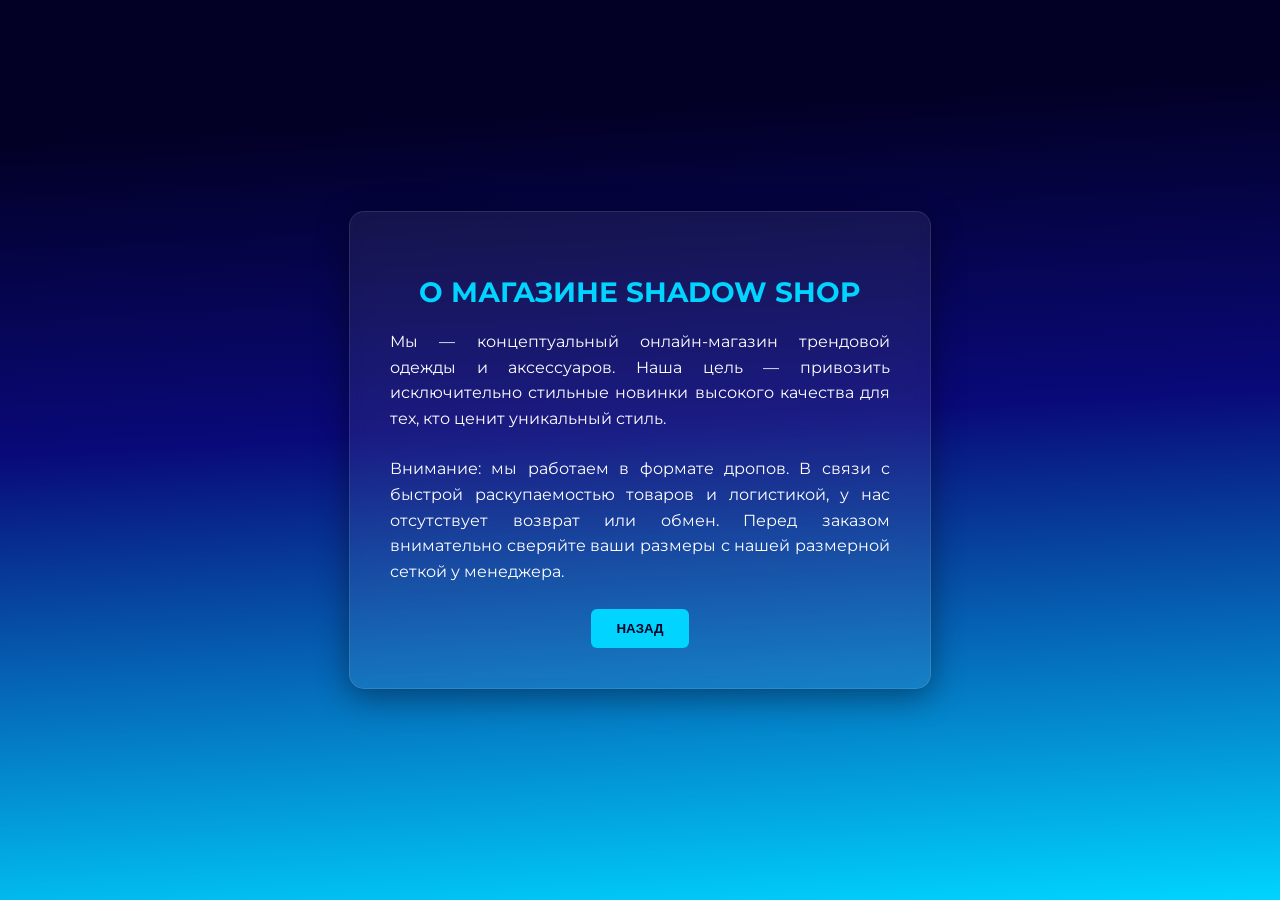
<file: dist/about.html>
<!doctype html>
<html lang="ru">
  <head>
    <meta charset="UTF-8" />
    <meta name="viewport" content="width=device-width, initial-scale=1.0" />
    <title>О нас — Shadow Shop</title>
    <link
      rel="stylesheet"
      href="https://fonts.googleapis.com/css2?family=Montserrat:wght@400;600;700&display=swap"
    />
    <style>
      body {
        font-family: "Montserrat", sans-serif;
        background: linear-gradient(
          177deg,
          rgba(2, 0, 36, 1) 14%,
          rgba(9, 9, 121, 1) 47%,
          rgba(0, 212, 255, 1) 100%
        );
        height: 100vh;
        display: flex;
        justify-content: center;
        align-items: center;
        margin: 0;
        color: white;
      }
      .container {
        background: rgba(255, 255, 255, 0.07);
        padding: 40px;
        border-radius: 15px;
        box-shadow: 0 8px 32px rgba(0, 0, 0, 0.4);
        -webkit-backdrop-filter: blur(10px);
        backdrop-filter: blur(10px);
        border: 1px solid rgba(255, 255, 255, 0.1);
        max-width: 500px;
        text-align: center;
      }
      h2 {
        font-size: 28px;
        margin-bottom: 20px;
        text-transform: uppercase;
        color: #00d4ff;
      }
      p {
        font-size: 16px;
        line-height: 1.6;
        text-align: justify;
        margin-bottom: 25px;
      }
      .back-btn {
        background-color: #00d4ff;
        color: #020024;
        border: none;
        padding: 12px 25px;
        border-radius: 6px;
        font-weight: 600;
        cursor: pointer;
        text-transform: uppercase;
      }
    </style>
  </head>
  <body>
    <div class="container">
      <h2>О магазине SHADOW SHOP</h2>
      <p>
        Мы — концептуальный онлайн-магазин трендовой одежды и аксессуаров. Наша
        цель — привозить исключительно стильные новинки высокого качества для
        тех, кто ценит уникальный стиль.
      </p>
      <p>
        Внимание: мы работаем в формате дропов. В связи с быстрой раскупаемостью
        товаров и логистикой, у нас отсутствует возврат или обмен. Перед заказом
        внимательно сверяйте ваши размеры с нашей размерной сеткой у менеджера.
      </p>
      <button class="back-btn" onclick="window.location.href = '/'">
        Назад
      </button>
    </div>
  </body>
</html>
</file>
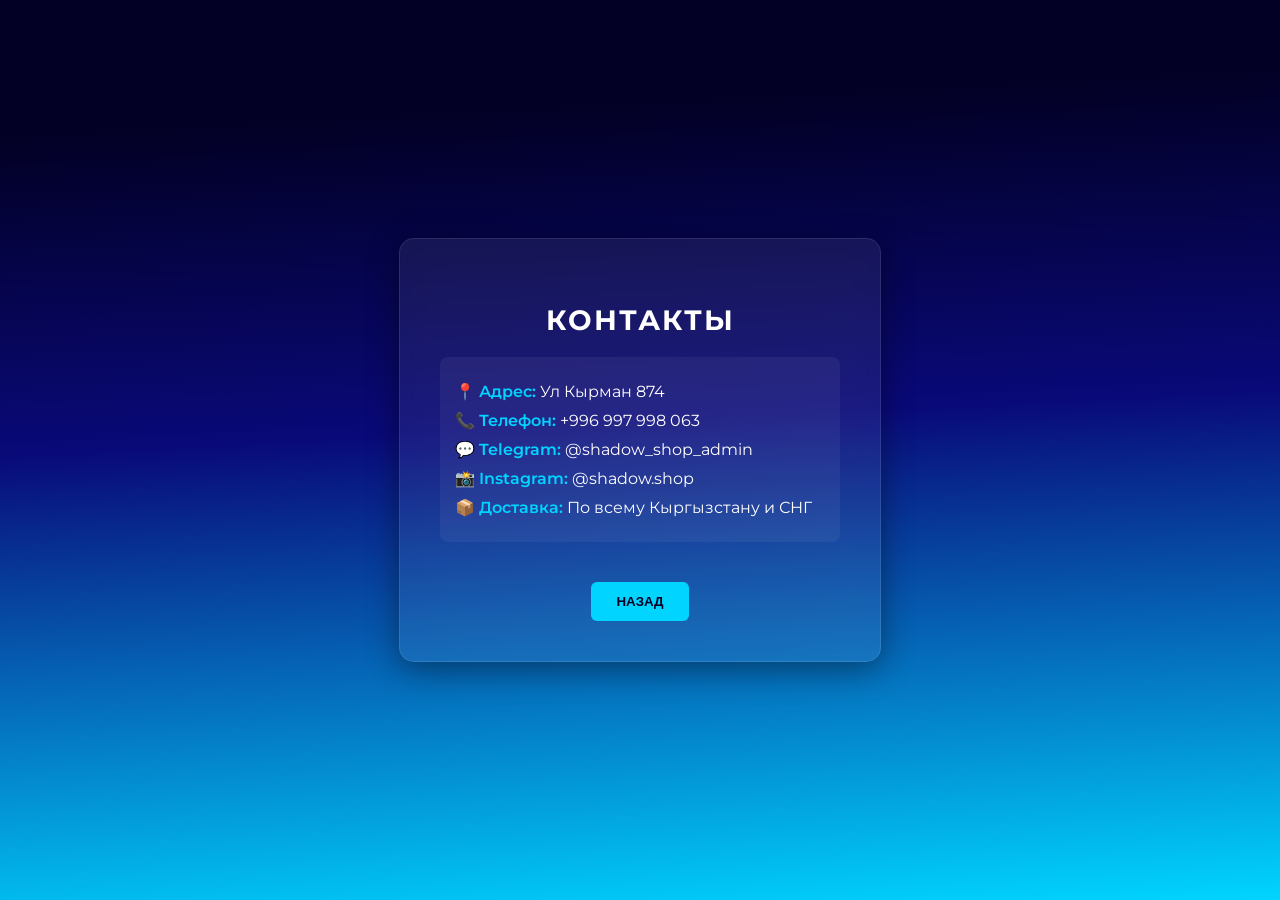
<file: dist/contacts.html>
<!doctype html>
<html lang="ru">
  <head>
    <meta charset="UTF-8" />
    <meta name="viewport" content="width=device-width, initial-scale=1.0" />
    <title>Контакты — Shadow Shop</title>
    <link
      rel="stylesheet"
      href="https://fonts.googleapis.com/css2?family=Montserrat:wght@400;600;700&display=swap"
    />
    <style>
      body {
        font-family: "Montserrat", sans-serif;
        background: linear-gradient(
          177deg,
          rgba(2, 0, 36, 1) 14%,
          rgba(9, 9, 121, 1) 47%,
          rgba(0, 212, 255, 1) 100%
        );
        height: 100vh;
        display: flex;
        justify-content: center;
        align-items: center;
        margin: 0;
        color: white;
      }
      .container {
        background: rgba(255, 255, 255, 0.07);
        padding: 40px;
        border-radius: 15px;
        box-shadow: 0 8px 32px rgba(0, 0, 0, 0.4);
        -webkit-backdrop-filter: blur(10px);
        backdrop-filter: blur(10px);
        border: 1px solid rgba(255, 255, 255, 0.1);
        width: 400px;
        text-align: center;
      }
      h2 {
        font-size: 28px;
        margin-bottom: 20px;
        text-transform: uppercase;
        letter-spacing: 2px;
      }
      .info-block {
        margin: 20px 0;
        text-align: left;
        background: rgba(255, 255, 255, 0.05);
        padding: 15px;
        border-radius: 8px;
      }
      .info-block p {
        margin: 10px 0;
        font-size: 16px;
      }
      .info-block span {
        color: #00d4ff;
        font-weight: 600;
      }
      .back-btn {
        background-color: #00d4ff;
        color: #020024;
        border: none;
        padding: 12px 25px;
        border-radius: 6px;
        font-weight: 600;
        cursor: pointer;
        margin-top: 20px;
        text-transform: uppercase;
      }
    </style>
  </head>
  <body>
    <div class="container">
      <h2>Контакты</h2>
      <div class="info-block">
        <p>📍 <span>Адрес:</span> Ул Кырман 874</p>
        <p>📞 <span>Телефон:</span> +996 997 998 063</p>
        <p>💬 <span>Telegram:</span> @shadow_shop_admin</p>
        <p>📸 <span>Instagram:</span> @shadow.shop</p>
        <p>📦 <span>Доставка:</span> По всему Кыргызстану и СНГ</p>
      </div>
      <button class="back-btn" onclick="window.location.href = '/'">
        Назад
      </button>
    </div>
  </body>
</html>
</file>
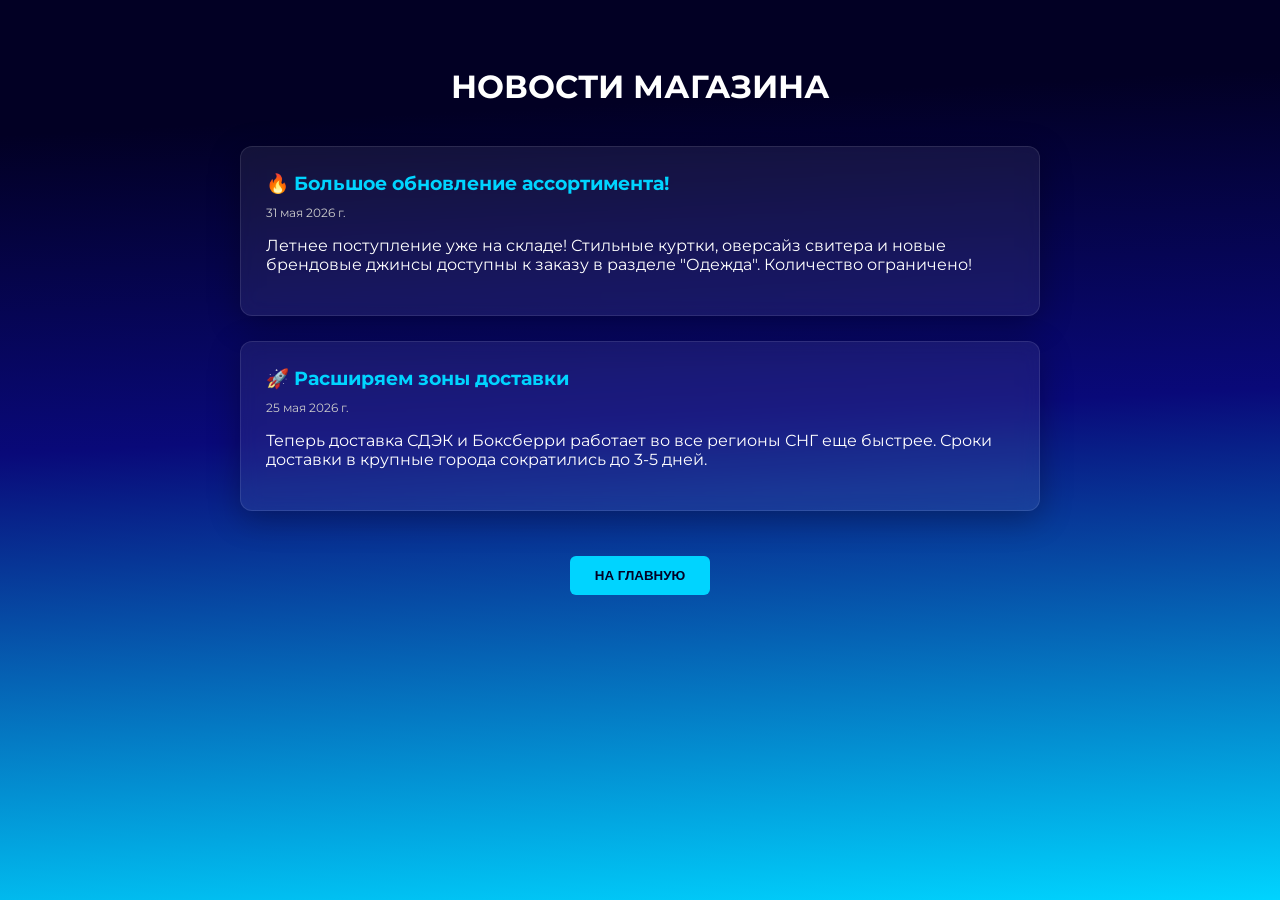
<file: dist/news.html>
<!doctype html>
<html lang="ru">
  <head>
    <meta charset="UTF-8" />
    <meta name="viewport" content="width=device-width, initial-scale=1.0" />
    <title>Новости — Shadow Shop</title>
    <link
      rel="stylesheet"
      href="https://fonts.googleapis.com/css2?family=Montserrat:wght@400;600;700&display=swap"
    />
    <style>
      body {
        font-family: "Montserrat", sans-serif;
        background: linear-gradient(
          177deg,
          rgba(2, 0, 36, 1) 14%,
          rgba(9, 9, 121, 1) 47%,
          rgba(0, 212, 255, 1) 100%
        );
        min-height: 100vh;
        margin: 0;
        color: white;
        padding: 40px 20px;
        box-sizing: border-box;
      }
      .wrapper {
        max-width: 800px;
        margin: 0 auto;
        text-align: center;
      }
      h2 {
        font-size: 32px;
        margin-bottom: 40px;
        text-transform: uppercase;
      }
      .news-card {
        background: rgba(255, 255, 255, 0.07);
        padding: 25px;
        border-radius: 12px;
        box-shadow: 0 8px 32px rgba(0, 0, 0, 0.3);
        -webkit-backdrop-filter: blur(10px);
        backdrop-filter: blur(10px);
        border: 1px solid rgba(255, 255, 255, 0.1);
        text-align: left;
        margin-bottom: 25px;
      }
      .news-card h3 {
        margin: 0 0 10px 0;
        color: #00d4ff;
      }
      .news-card .date {
        font-size: 12px;
        color: #ccc;
        margin-bottom: 15px;
      }
      .back-btn {
        background-color: #00d4ff;
        color: #020024;
        border: none;
        padding: 12px 25px;
        border-radius: 6px;
        font-weight: 600;
        cursor: pointer;
        text-transform: uppercase;
        margin-top: 20px;
      }
    </style>
  </head>
  <body>
    <div class="wrapper">
      <h2>Новости магазина</h2>
      <div class="news-card">
        <h3>🔥 Большое обновление ассортимента!</h3>
        <div class="date">31 мая 2026 г.</div>
        <p>
          Летнее поступление уже на складе! Стильные куртки, оверсайз свитера и
          новые брендовые джинсы доступны к заказу в разделе "Одежда".
          Количество ограничено!
        </p>
      </div>
      <div class="news-card">
        <h3>🚀 Расширяем зоны доставки</h3>
        <div class="date">25 мая 2026 г.</div>
        <p>
          Теперь доставка СДЭК и Боксберри работает во все регионы СНГ еще
          быстрее. Сроки доставки в крупные города сократились до 3-5 дней.
        </p>
      </div>
      <button class="back-btn" onclick="window.location.href = '/'">
        На главную
      </button>
    </div>
  </body>
</html>
</file>
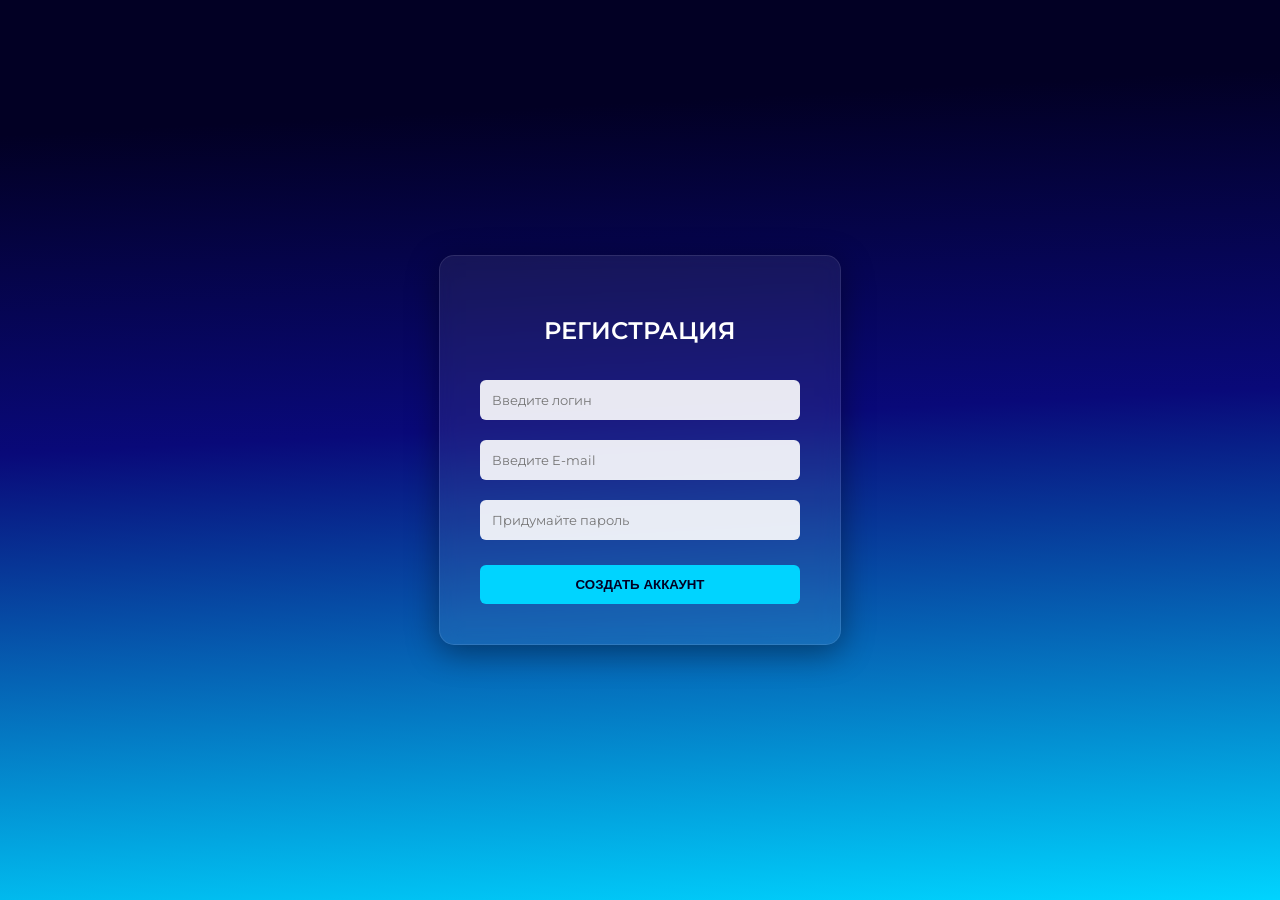
<file: dist/register.html>
<!doctype html>
<html lang="ru">
  <head>
    <meta charset="UTF-8" />
    <meta name="viewport" content="width=device-width, initial-scale=1.0" />
    <title>Регистрация — Shadow Shop</title>
    <link
      rel="stylesheet"
      href="https://fonts.googleapis.com/css2?family=Montserrat:wght@400;600&display=swap"
    />
    <style>
      body {
        font-family: "Montserrat", sans-serif;
        /* Используем такой же темный градиент, как на главной */
        background: linear-gradient(
          177deg,
          rgba(2, 0, 36, 1) 14%,
          rgba(9, 9, 121, 1) 47%,
          rgba(0, 212, 255, 1) 100%
        );
        height: 100vh;
        display: flex;
        justify-content: center;
        align-items: center;
        margin: 0;
        color: white;
      }
      .reg-form {
        background: rgba(255, 255, 255, 0.07);
        padding: 40px;
        border-radius: 15px;
        box-shadow: 0 8px 32px rgba(0, 0, 0, 0.4);
        -webkit-backdrop-filter: blur(10px);
        backdrop-filter: blur(10px);
        border: 1px solid rgba(255, 255, 255, 0.1);
        width: 320px;
        text-align: center;
      }
      h2 {
        margin-bottom: 25px;
        font-weight: 600;
      }
      input {
        width: 100%;
        padding: 12px;
        margin: 10px 0;
        border-radius: 6px;
        border: none;
        box-sizing: border-box;
        background: rgba(255, 255, 255, 0.9);
        font-family: "Montserrat", sans-serif;
      }
      .submit-btn {
        background-color: #00d4ff;
        color: #020024;
        border: none;
        padding: 12px;
        width: 100%;
        border-radius: 6px;
        font-weight: 600;
        cursor: pointer;
        margin-top: 15px;
        text-transform: uppercase;
        transition: background 0.2s;
      }
      .submit-btn:hover {
        background-color: #00b8dc;
      }
    </style>
  </head>
  <body>
    <div class="reg-form">
      <h2>РЕГИСТРАЦИЯ</h2>
      <form method="POST">
        <input
          type="text"
          name="username"
          placeholder="Введите логин"
          required
        />
        <input
          type="email"
          name="email"
          placeholder="Введите E-mail"
          required
        />
        <input
          type="password"
          name="password"
          placeholder="Придумайте пароль"
          required
        />
        <button type="submit" class="submit-btn">Создать аккаунт</button>
      </form>
    </div>
  </body>
</html>
</file>
